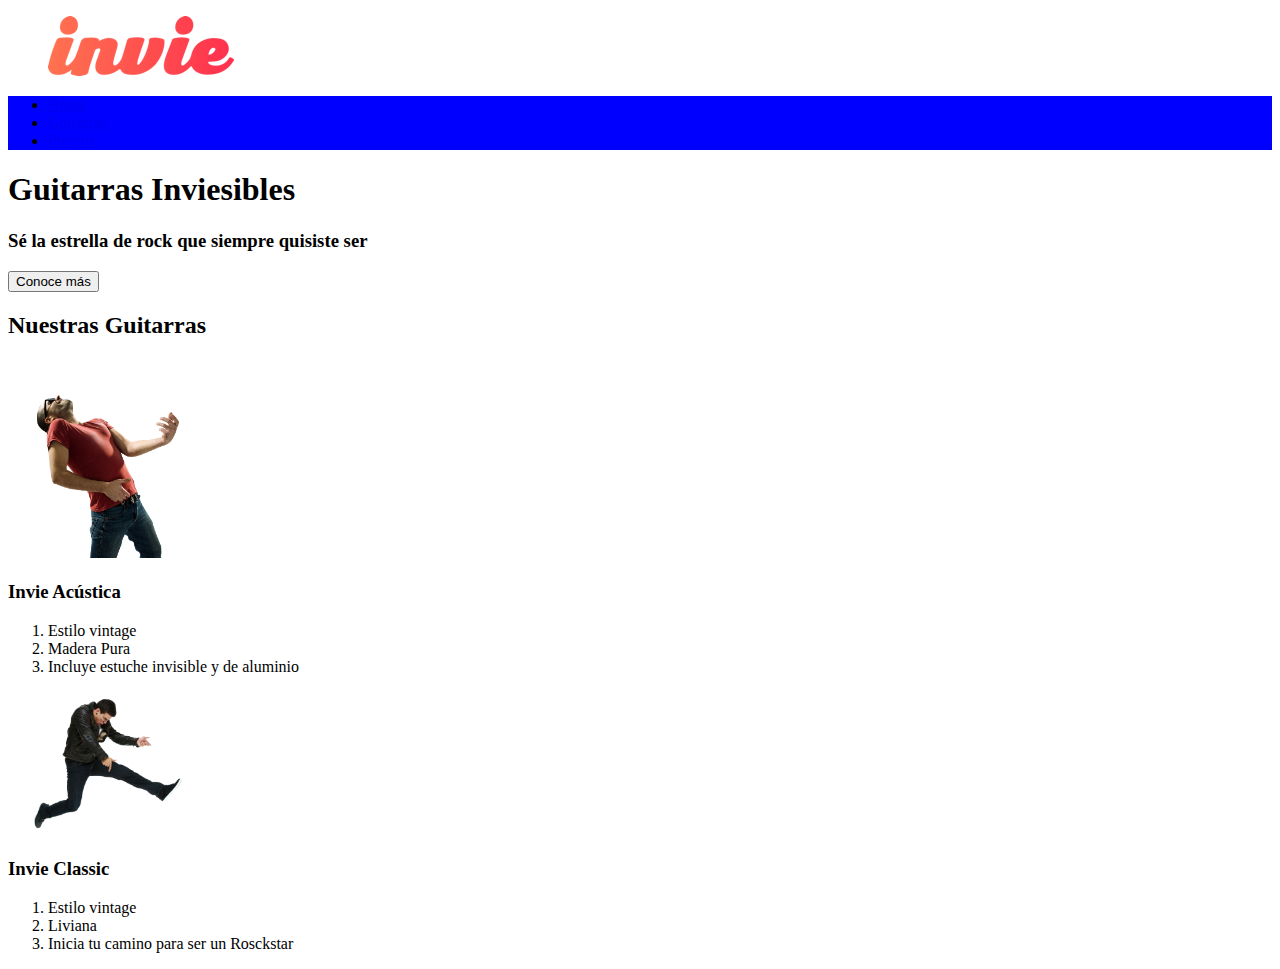
<file: index.html>
<!DOCTYPE html>
<html>
<head>
	<meta charset="utf-8">
	<link rel="stylesheet" type="text/css" href="css/invie.css">
	<title>Invie - tus mejores guitarras!</title>
</head>
<body>
	<header id="header">
		<figure> <!-- logotipo -->
			<img src="images/invie.png" width="186" height="60" alt="Invie Logotipo">
		</figure>
		<nav>
			<ul>
				<li>
					<a href="index.html">Home</a>
				</li>
				<li>
					<a href="#guitarras">Guitarras</a>
				</li>
				<li>
					<a href="precios.html">Precios</a>
				</li>
			</ul>
		</nav>
	</header>
	<section id="portada"> <!-- Portada -->
		<h1>Guitarras Inviesibles</h1>
		<h3>Sé la estrella de rock que siempre quisiste ser</h3>
		<button>Conoce más</button>
	</section>
	<section id="guitarras"> <!-- Guitarras -->
		<h2>Nuestras Guitarras</h2>
		<article> <!-- Guitarra 1 -->
			<img src="images/invie-acustica.png" alt="Acústica" width="200" height="">
			<h3>Invie Acústica</h3>
			<ol>
				<li>Estilo vintage</li>
				<li>Madera Pura</li>
				<li>Incluye estuche invisible y de aluminio</li>
			</ol>
		</article>
		<article> <!-- Guitarra 2 -->
			<img src="images/invie-classic.png" alt="Clásica" width="200" height="">
			<h3>Invie Classic</h3>
			<ol>
				<li>Estilo vintage</li>
				<li>Liviana</li>
				<li>Inicia tu camino para ser un Rosckstar</li>
			</ol>
		</article>
	</section>
</body>
</html>
</file>
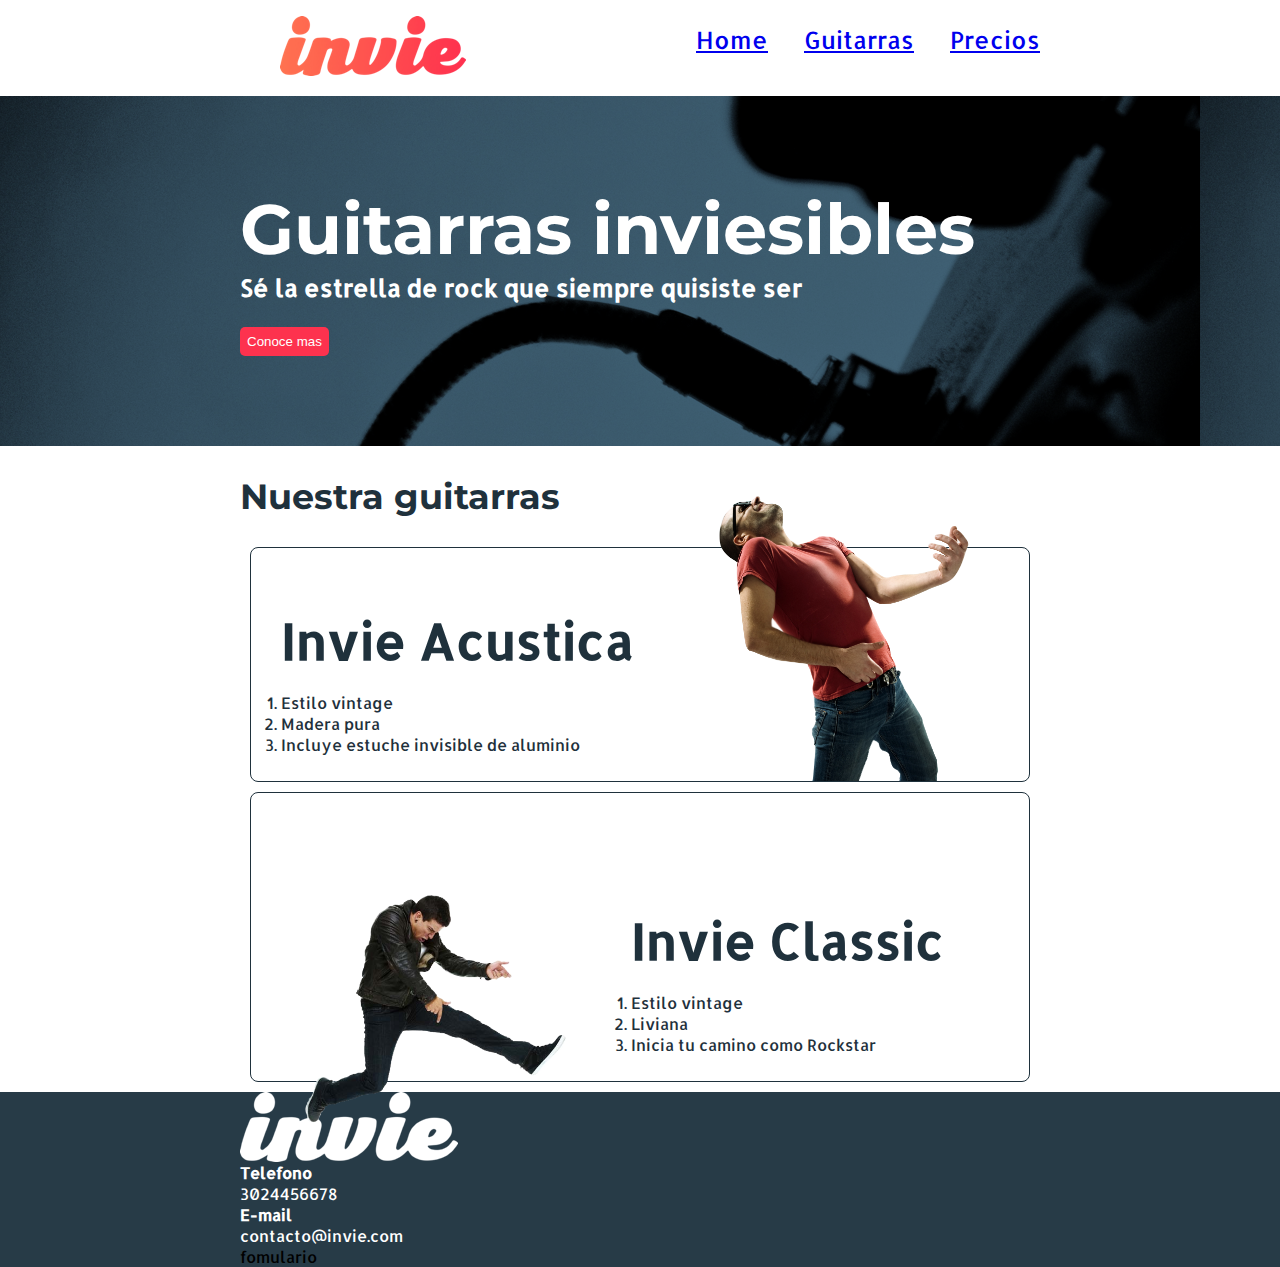
<file: images/invie 2/index.html>
<!DOCTYPE html>
<html>
  <head>
    <title>Invie - tus mejores guitarras!!</title>
    <meta charset="utf-8"/>
    <link href='https://fonts.googleapis.com/css?family=Montserrat:400,700|Allerta' rel='stylesheet' type='text/css'>
    <link rel="stylesheet" href="css/invie.css"/>
  </head>
  <body>
    <header id="header" class="header contenedor"> <!-- header -->
      <figure class="logotipo"> <!-- logotipo -->
        <img src="images/invie.png" width="186" height="60" alt="Invie logotipo"/>
      </figure>
      <nav class="menu"> <!-- menu -->
        <ul>
          <li>
            <a href="index.html">Home</a>
          </li>
          <li>
            <a href="#guitarras">Guitarras</a>
          </li>
          <li>
            <a href="precios.html">Precios</a>
          </li>
        </ul>
      </nav>
    </header>
    <section id="portada" class="portada "> <!-- portada -->
      <div class="contenedor">
        <h1 class="titulo">Guitarras inviesibles</h1><!-- titulo -->
        <h3 class="title-a">Sé la estrella de rock que siempre quisiste ser</h3><!-- resumen -->
        <button>Conoce mas</button><!-- boton -->
      </div>
    </section>
    <section id="guitarras" class="guitarras contenedor"> <!-- guitarras -->
      <h2>Nuestra guitarras</h2><!-- titulo -->
      <article class="guitarra"> <!-- guitarra 1 -->
        <img class="derecha" src="images/invie-acustica.png" alt="Guitarra Invie Acustica" width="350"/>
        <div class="contenedor-guitarra-a">
          <h3 class="title-b">Invie Acustica</h3>
          <ol>
            <li>Estilo vintage</li>
            <li>Madera pura</li>
            <li>Incluye estuche invisible de aluminio</li>
          </ol>
        </div>
      </article>
      <article class="guitarra"> <!-- guitarra 2 -->
        <img class="izquierda" src="images/invie-classic.png" alt="Guitarra Invie Classic" width="350"/>
        <div class="contenedor-guitarra-b">
          <h3 class="title-b">Invie Classic</h3>
          <ol>
            <li>Estilo vintage</li>
            <li>Liviana</li>
            <li>Inicia tu camino como Rockstar</li>
          </ol>
        </div>
      </article>
    </section>
    <footer class="footer">
      <div class="contenedor">
        <div class="contacto">
          <img src="images/invie-white.png" alt="logotipo blanco"/>
          <a href="tel:+573024456678"><strong>Telefono</strong> <span>3024456678</span></a>
          <a href="mailto:contacto@invie.com"><strong>E-mail</strong> <span>contacto@invie.com</span></a>
        </div>
        <div class="fomulario">
          fomulario
        </div>
      </div>
    </footer>
  </body>
</html>
</file>
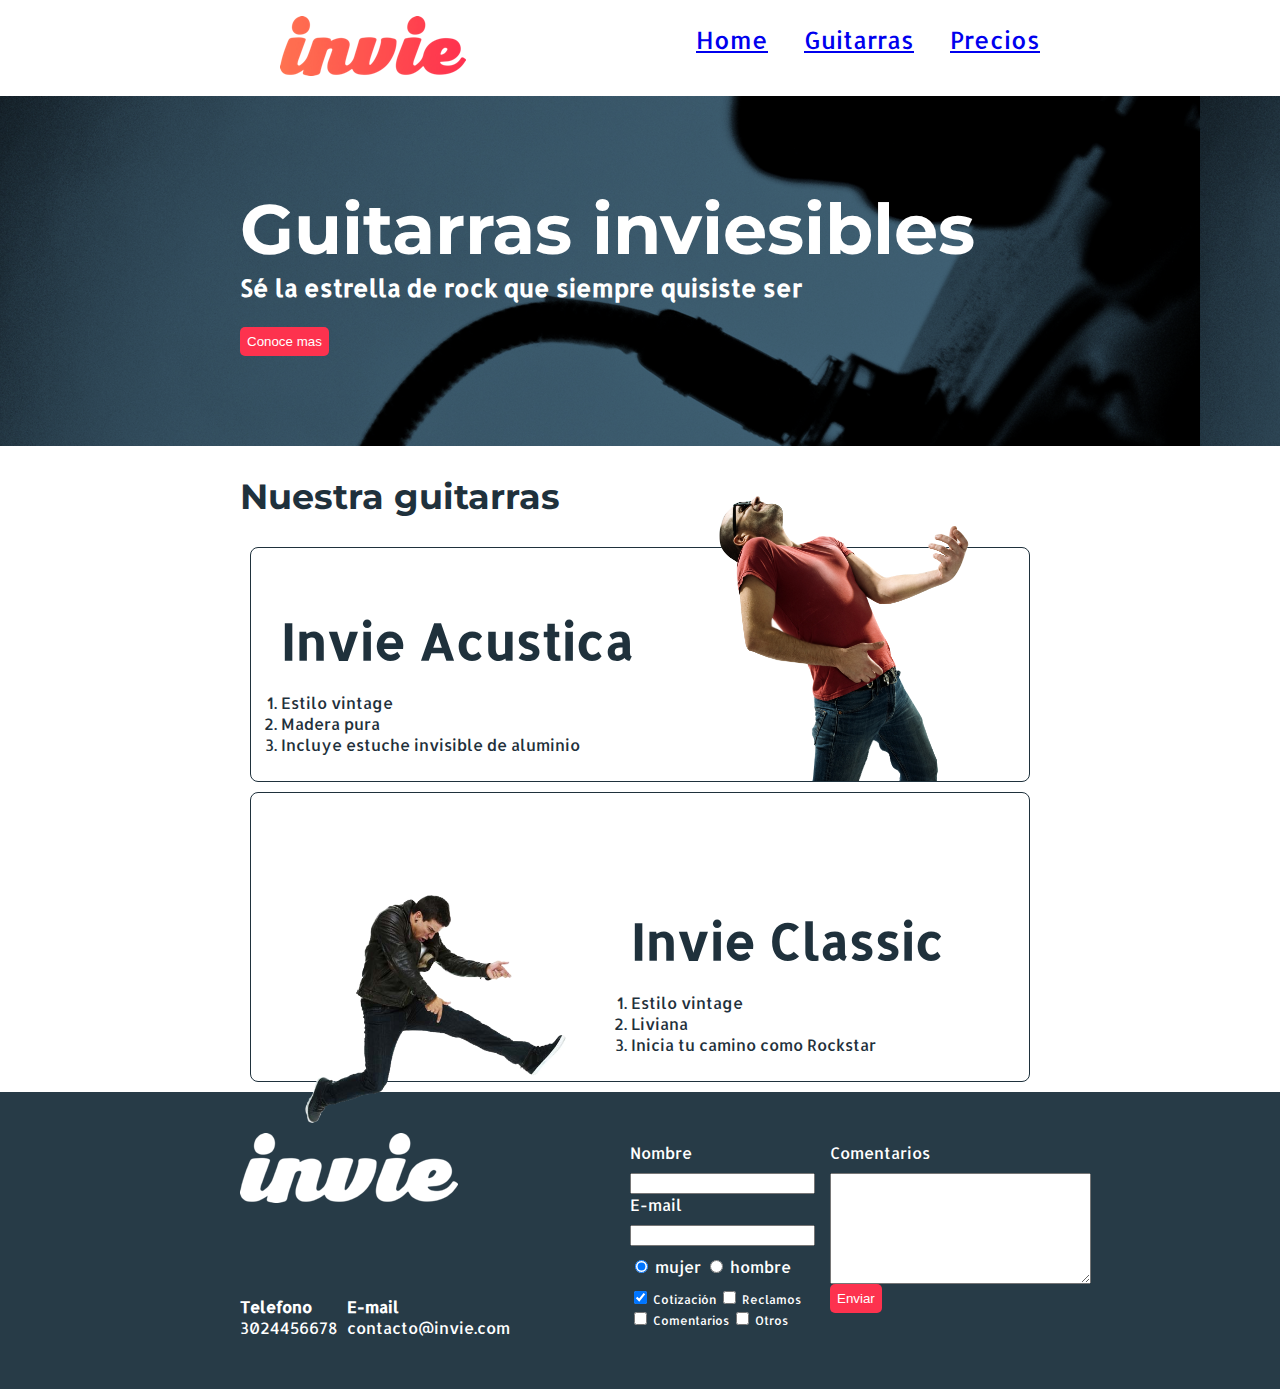
<file: images/invie 3/index.html>
<!DOCTYPE html>
<html>
  <head>
    <title>Invie - tus mejores guitarras!!</title>
    <meta charset="utf-8"/>
    <link href='https://fonts.googleapis.com/css?family=Montserrat:400,700|Allerta' rel='stylesheet' type='text/css'>
    <link rel="stylesheet" href="css/invie.css"/>
  </head>
  <body>
    <header id="header" class="header contenedor"> <!-- header -->
      <figure class="logotipo"> <!-- logotipo -->
        <img src="images/invie.png" width="186" height="60" alt="Invie logotipo"/>
      </figure>
      <nav class="menu"> <!-- menu -->
        <ul>
          <li>
            <a href="index.html">Home</a>
          </li>
          <li>
            <a href="#guitarras">Guitarras</a>
          </li>
          <li>
            <a href="precios.html">Precios</a>
          </li>
        </ul>
      </nav>
    </header>
    <section id="portada" class="portada "> <!-- portada -->
      <div class="contenedor">
        <h1 class="titulo">Guitarras inviesibles</h1><!-- titulo -->
        <h3 class="title-a">Sé la estrella de rock que siempre quisiste ser</h3><!-- resumen -->
        <button class="button">Conoce mas</button><!-- boton -->
      </div>
    </section>
    <section id="guitarras" class="guitarras contenedor"> <!-- guitarras -->
      <h2>Nuestra guitarras</h2><!-- titulo -->
      <article class="guitarra"> <!-- guitarra 1 -->
        <img class="derecha" src="images/invie-acustica.png" alt="Guitarra Invie Acustica" width="350"/>
        <div class="contenedor-guitarra-a">
          <h3 class="title-b">Invie Acustica</h3>
          <ol>
            <li>Estilo vintage</li>
            <li>Madera pura</li>
            <li>Incluye estuche invisible de aluminio</li>
          </ol>
        </div>
      </article>
      <article class="guitarra"> <!-- guitarra 2 -->
        <img class="izquierda" src="images/invie-classic.png" alt="Guitarra Invie Classic" width="350"/>
        <div class="contenedor-guitarra-b">
          <h3 class="title-b">Invie Classic</h3>
          <ol>
            <li>Estilo vintage</li>
            <li>Liviana</li>
            <li>Inicia tu camino como Rockstar</li>
          </ol>
        </div>
      </article>
    </section>
    <footer class="footer">
      <div class="contenedor">
        <div class="contacto">
          <img src="images/invie-white.png" alt="logotipo blanco"/>
          <a href="tel:+573024456678"><strong>Telefono</strong> <span>3024456678</span></a>
          <a href="mailto:contacto@invie.com"><strong>E-mail</strong> <span>contacto@invie.com</span></a>
        </div>
        <form class="formulario">
          <div class="col1">
            <label for="nombre">Nombre</label>
            <input type="text" required id="nombre" name="nombre"/>
            <label for="email">E-mail</label>
            <input type="email" required id="email" name="email"/>
            <div class="sexo">
              <label for="mujer">
                <input type="radio" id="mujer" checked name="sexo" value="mujer"> mujer
              </label>
              <label for="hombre">
                <input type="radio" id="hombre" name="sexo" value="hombre"> hombre
              </label>
            </div>
            <div class="intereses">
              <label for="cotizacion">
                <input type="checkbox" checked id="cotizacion" name="intereses" value="cotizacion"> Cotización
              </label>
              <label for="reclamos">
                <input type="checkbox" id="reclamos" name="intereses" value="reclamos"> Reclamos
              </label>
              <label for="comentarios">
                <input type="checkbox" id="comentarios" name="intereses" value="comantarios"> Comentarios
              </label>
              <label for="otros">
                <input type="checkbox" id="otros" name="intereses" value="otros"> Otros
              </label>
            </div>
          </div>
          <div class="col2">
            <label for="comentarios">Comentarios</label>
            <textarea name="comantarios" id="comentarios" cols="30" rows="7"></textarea>
            <input type="submit" value="Enviar" class="button"/>
          </div>
        </form>
      </div>
    </footer>
  </body>
</html>
</file>
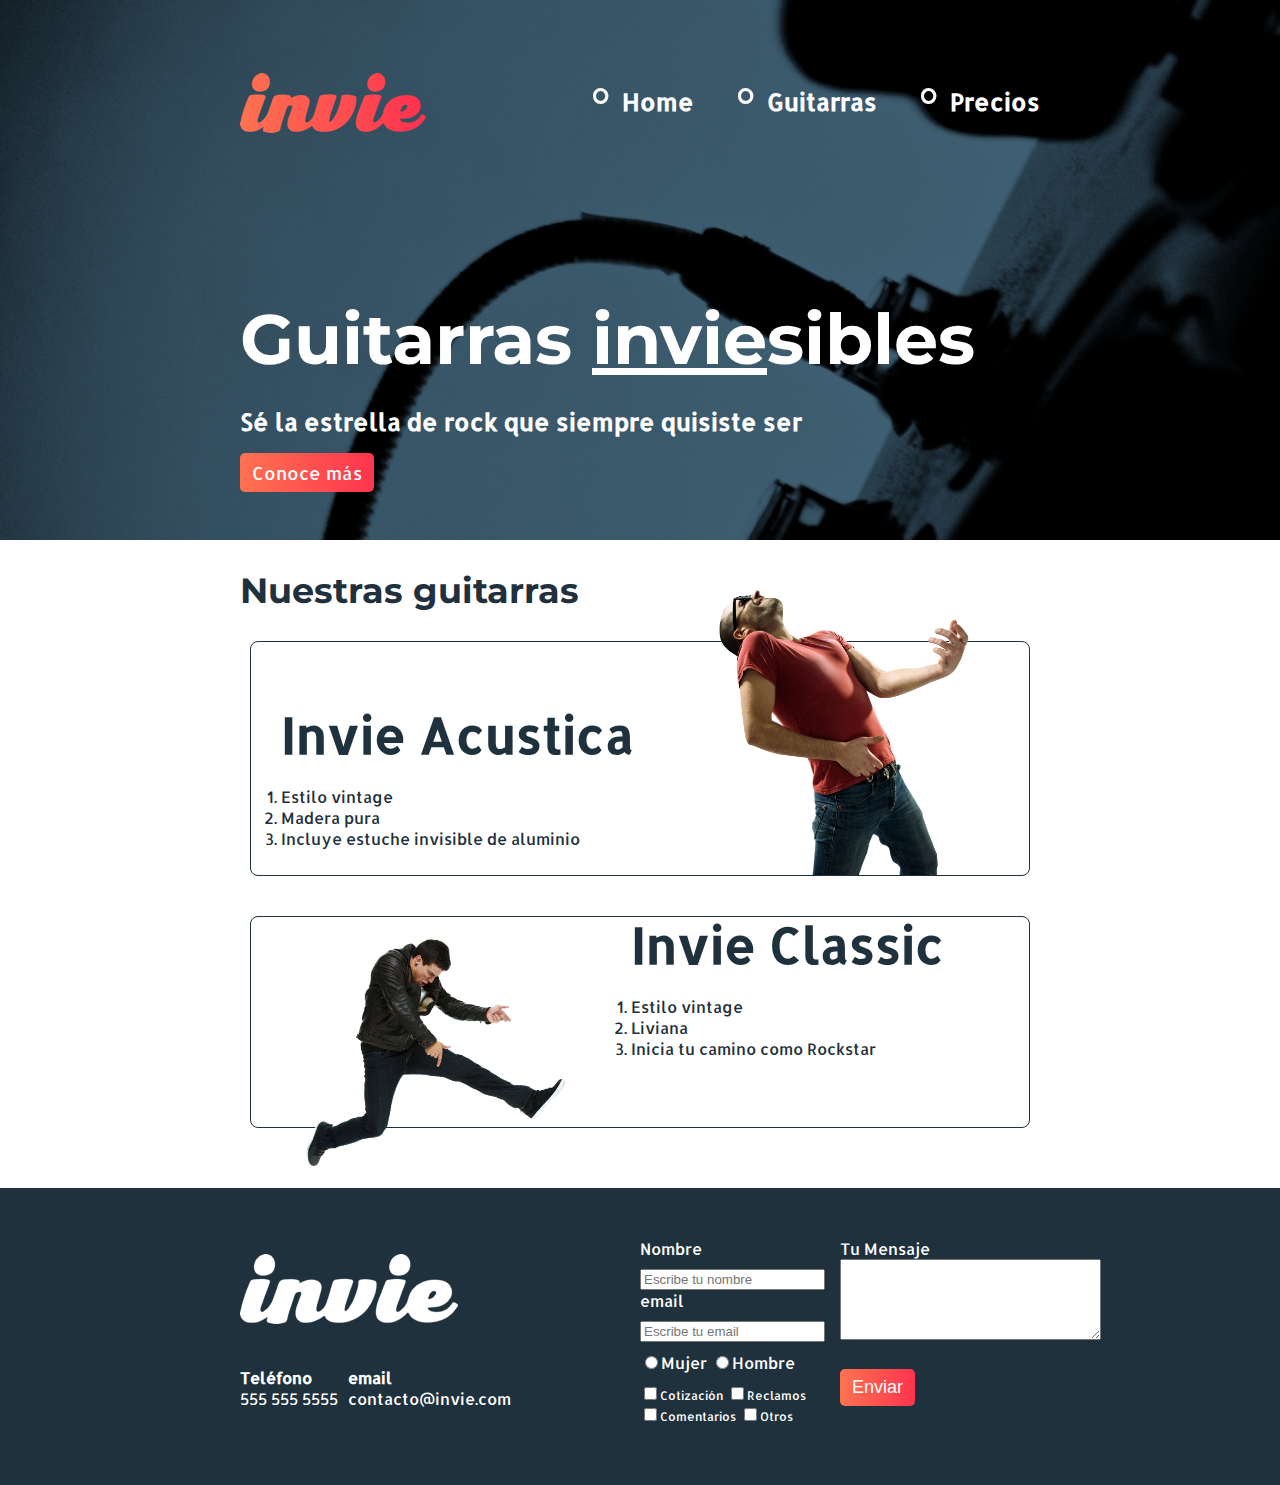
<file: images/invie/index.html>
<!DOCTYPE html>
<html>
  <head>
    <title>Invie - tus mejores guitarras!!</title>
    <meta charset="utf-8"/>
    <link href="https://fonts.googleapis.com/css?family=Allerta|Montserrat:400,700" rel="stylesheet">
    <link rel="stylesheet" href="css/invie.css"/>
  </head>
  <body>
    <section id="portada" class="portada background"> <!-- portada -->
    <header id="header" class="header contenedor"> <!-- header -->
      <figure class="logotipo"> <!-- logotipo -->
        <img src="images/invie.png" width="186" height="60" alt="Invie logotipo"/>
      </figure>
      <nav class="menu"> <!-- menu -->
        <ul>
          <li>
            <a href="index.html"><strong>Home</strong></a>
          </li>
          <li>
            <a href="#guitarras"><strong>Guitarras</strong></a>
          </li>
          <li>
            <a href="precios.html"><strong>Precios</strong></a>
          </li>
        </ul>
      </nav>
    </header>
      <div class="contenedor">
        <h1 class="titulo">Guitarras <span>invie</span>sibles</h1><!-- titulo -->
        <h3 class="title-a">Sé la estrella de rock que siempre quisiste ser</h3><!-- resumen -->
        <a class="button" href="#guitarras">Conoce más</a><!-- boton -->
      </div>
    </section>
    <section id="guitarras" class="guitarras contenedor"> <!-- guitarras -->
      <h2>Nuestras guitarras</h2><!-- titulo -->
      <article class="guitarra right"> <!-- guitarra 1 -->
        <img src="images/invie-acustica.png" alt="Guitarra Invie Acustica" width="350"/>
        <div class="conguita">
          <h3 class="title-b">Invie Acustica</h3>
          <ol>
            <li>Estilo vintage</li>
            <li>Madera pura</li>
            <li>Incluye estuche invisible de aluminio</li>
          </ol>
        </div>
      </article>
      <article class="guitarra left b"> <!-- guitarra 2 -->
        <img src="images/invie-classic.png" alt="Guitarra Invie Classic" width="350"/>
        <div class="conguitb">
          <h3 class="title-b">Invie Classic</h3>
          <ol>
            <li>Estilo vintage</li>
            <li>Liviana</li>
            <li>Inicia tu camino como Rockstar</li>
          </ol>
        </div>
      </article>
    </section>
    <footer class="footer">
      <div class="contenedor">
        <div class="contacto">
          <img src="images/invie-white.png" alt="logotipo blanco">
          <a href="tel:+555 555 5555"><strong>Teléfono</strong> <span> 555 555 5555</span></a>
          <a href="mailto:contacto@invie.com"><strong>email</strong> <span>contacto@invie.com</span></a>
        </div>
      <form class="formulario">
        <div class="col1">
          <label for="nombre">Nombre</label>
          <input type="text" name="nombre" required="" placeholder="Escribe tu nombre" id="nombre">
          <label for="email">email</label>
          <input type="email" name="email" required="" placeholder="Escribe tu email" id="email">
          <div class="sexo">
            <label for="mujer"><input type="radio" name="sexo" required="" id="mujer" value="Mujer">Mujer</label>
            <label for="hombre"><input type="radio" name="sexo" required="" id="hombre" value="Hombre">Hombre</label>
          </div>
          <div class="intereses">
            <label for="Cotización"><input type="checkbox" name="intereses" id="cotización" value="Cotización">Cotización</label>
            <label for="Reclamos"><input type="checkbox" name="intereses" id="reclamos" value="Reclamos">Reclamos</label>
            <label for="Comentarios"><input type="checkbox" name="intereses" id="cometarios" value="Comentarios">Comentarios</label>
            <label for="Otros"><input type="checkbox" name="intereses" id="otros" value="Otros">Otros</label>
          </div>
        </div>
        <div class="col2">
          <label for="mensaje">Tu Mensaje<textarea cols="30" rows="5" name="mensaje" id="mensaje"></textarea></label>
          <input type="submit" name="" value="Enviar" class="button">
        </div>
      </form>
    </footer>
  </body>
</html>
</file>
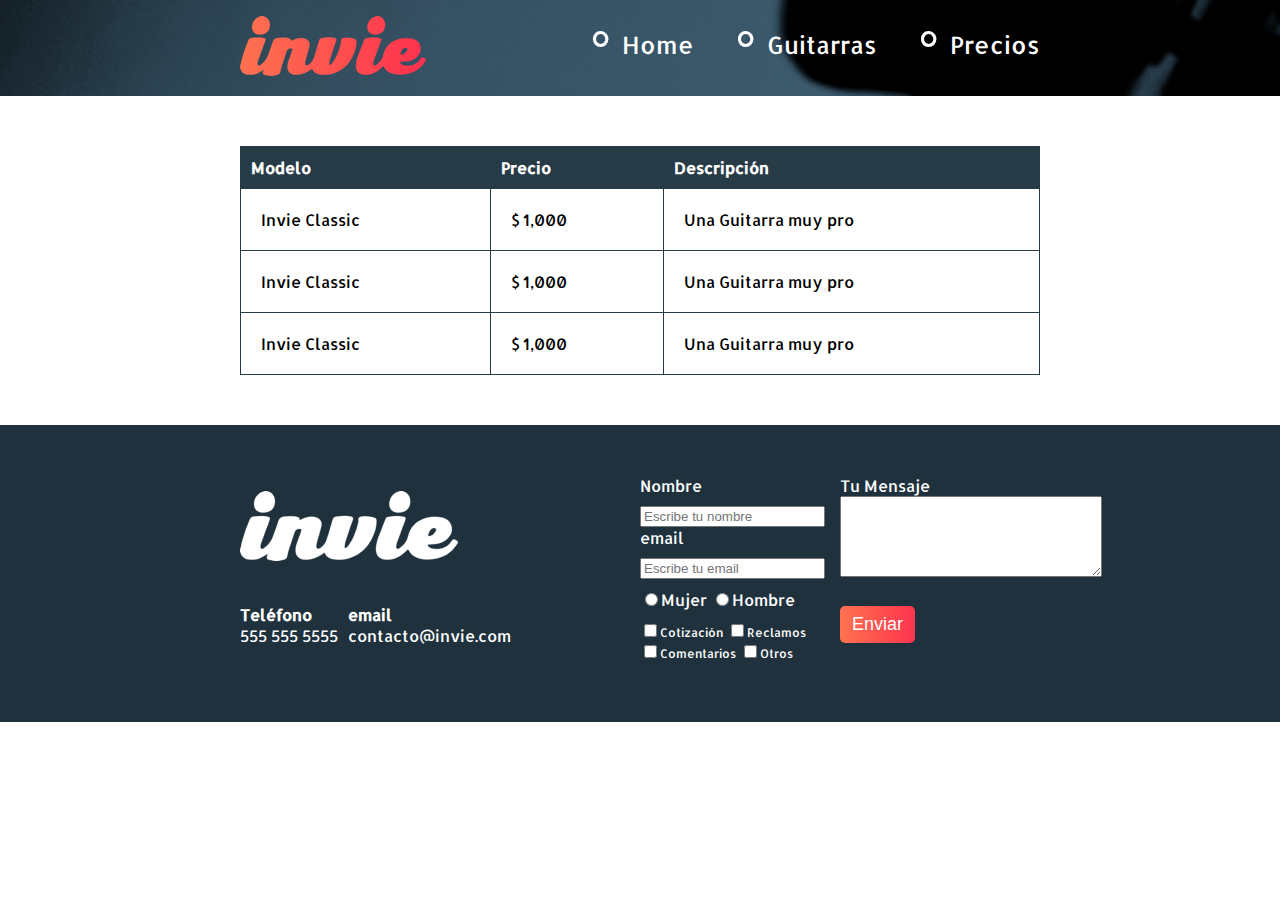
<file: images/invie/precios.html>
<!DOCTYPE html>
<html>
  <head>
    <title>Invie - tus mejores guitarras!!</title>
    <meta charset="utf-8"/>
    <link href="https://fonts.googleapis.com/css?family=Allerta|Montserrat:400,700" rel="stylesheet">
    <link rel="stylesheet" href="css/invie.css"/>
  </head>
  <body>
    <header id="header" class="header background"> <!-- header -->
      <div class="contenedor">
      <figure class="logotipo"> <!-- logotipo -->
        <img src="images/invie.png" width="186" height="60" alt="Invie logotipo"/>
      </figure>
      <nav class="menu"> <!-- menu -->
        <ul>
          <li>
            <a href="index.html">Home</a>
          </li>
          <li>
            <a href="index.html#guitarras">Guitarras</a>
          </li>
          <li>
            <a href="precios.html">Precios</a>
          </li>
        </ul>
      </nav>
      </div>

    </header>

    <section class="tabla">
    	<div class="contenedor">
	    	<table>
	    		<thead>
	    			<tr>
	    				<th>Modelo</th>
	    				<th>Precio</th>
	    				<th>Descripción</th>
	    			</tr>
	    		</thead>
	    		<tbody>
	    			<tr>
	    				<td>Invie Classic</td>
	    				<td>$ 1,000</td>
	    				<td>Una Guitarra muy pro</td>
	    			</tr>
	    			<tr>
	    				<td>Invie Classic</td>
	    				<td>$ 1,000</td>
	    				<td>Una Guitarra muy pro</td>
	    			</tr>
	    			<tr>
	    				<td>Invie Classic</td>
	    				<td>$ 1,000</td>
	    				<td>Una Guitarra muy pro</td>
	    			</tr>
	    		</tbody>
	    	</table>
    	</div>
    </section>
    <footer class="footer">
      <div class="contenedor">
        <div class="contacto">
          <img src="images/invie-white.png" alt="logotipo blanco">
          <a href="tel:+555 555 5555"><strong>Teléfono</strong> <span> 555 555 5555</span></a>
          <a href="mailto:contacto@invie.com"><strong>email</strong> <span>contacto@invie.com</span></a>
        </div>
      <form class="formulario">
        <div class="col1">
          <label for="nombre">Nombre</label>
          <input type="text" name="nombre" required="" placeholder="Escribe tu nombre" id="nombre">
          <label for="email">email</label>
          <input type="email" name="email" required="" placeholder="Escribe tu email" id="email">
          <div class="sexo">
            <label for="mujer"><input type="radio" name="sexo" required="" id="mujer" value="Mujer">Mujer</label>
            <label for="hombre"><input type="radio" name="sexo" required="" id="hombre" value="Hombre">Hombre</label>
          </div>
          <div class="intereses">
            <label for="Cotización"><input type="checkbox" name="intereses" id="cotización" value="Cotización">Cotización</label>
            <label for="Reclamos"><input type="checkbox" name="intereses" id="reclamos" value="Reclamos">Reclamos</label>
            <label for="Comentarios"><input type="checkbox" name="intereses" id="cometarios" value="Comentarios">Comentarios</label>
            <label for="Otros"><input type="checkbox" name="intereses" id="otros" value="Otros">Otros</label>
          </div>
        </div>
        <div class="col2">
          <label for="mensaje">Tu Mensaje<textarea cols="30" rows="5" name="mensaje" id="mensaje"></textarea></label>
          <input type="submit" name="" value="Enviar" class="button">
        </div>
      </form>
    </footer>
  </body>
</html>
</file>
<file: css/invie.css>
header nav{
	background: blue;
}
</file>
<file: images/invie 2/css/invie.css>
/** {
  width: tamaño;
  height: tamaño;
  padding: 10px;
  padding-top: 10px;
  padding-right: 13px;
  padding-left: 15px;
  padding-bottom: 5px;
  padding: 10px 13px 5px 15px;
  margin: 10px;
  margin-top: 10px;
  margin-right: 13px;
  margin-left: 15px;
  margin-bottom: 5px;
  margin: 10px 13px 5px 15px;
  border: 2px solid red;
}*/

body {
  font-family: 'Allerta', sans-serif;
  margin: 0;
}

button {
  border-radius: 5px;
  border: none;
  background: #fd324e;
  color: white;
  padding: 7px;
}

.titulo {
  font-family: 'Montserrat', sans-serif;
  font-size: 70px;
  margin-bottom: 0;
  margin-top: 70px;
}

.title-a {
  font-size: 24px;
  margin-top: 0;
}

.title-b {
  font-size: 50px;
  margin-bottom: 20px;
}

.guitarras {
  color: #1F313C;
}

.guitarras h2 {
  font-family: 'Montserrat', sans-serif;
  font-size: 35px;
}


.portada {
  background-image: url('../images/background.png');
  color: white;
  padding: 20px;
}

.portada button {
  margin-bottom: 70px;
}


.menu {
  font-size: 24px;
  display: inline-block;
  position: absolute;
  right: 0;
}

.menu li {
  display: inline-block;
  margin-left: 30px;
}


.logotipo {
  display: inline-block;
}


.contenedor {
  width: 800px;
  margin: auto;
}

.guitarra {
  margin: 10px;
  padding: 10px;
  /*overflow: hidden;*/
  border: 1px solid #1F313C;
  border-radius: 8px;
}
.guitarra ol {
  padding: 0;
}


.derecha {
  float: right;
  position: relative;
  top: -127px;
}

.izquierda {
  float: left;
  position: relative;
  top: 80px;
}

.contenedor-guitarra-a {
  padding-left: 20px;
}
.contenedor-guitarra-b {
  margin-left: 370px;

}

.header {
  position: relative;
}


.footer {
  background: #273b47;
}

.contacto img {
  display: block;
}

.contacto strong {
  display: block;
}

.contacto a {
  color: white;
  text-decoration: none;
}
</file>
<file: images/invie 3/css/invie.css>
/** {
  width: tamaño;
  height: tamaño;
  padding: 10px;
  padding-top: 10px;
  padding-right: 13px;
  padding-left: 15px;
  padding-bottom: 5px;
  padding: 10px 13px 5px 15px;
  margin: 10px;
  margin-top: 10px;
  margin-right: 13px;
  margin-left: 15px;
  margin-bottom: 5px;
  margin: 10px 13px 5px 15px;
  border: 2px solid red;
}*/

body {
  font-family: 'Allerta', sans-serif;
  margin: 0;
}

.button {
  border-radius: 5px;
  border: none;
  background: #fd324e;
  color: white;
  padding: 7px;
}

.titulo {
  font-family: 'Montserrat', sans-serif;
  font-size: 70px;
  margin-bottom: 0;
  margin-top: 70px;
}

.title-a {
  font-size: 24px;
  margin-top: 0;
}

.title-b {
  font-size: 50px;
  margin-bottom: 20px;
}

.guitarras {
  color: #1F313C;
}

.guitarras h2 {
  font-family: 'Montserrat', sans-serif;
  font-size: 35px;
}


.portada {
  background-image: url('../images/background.png');
  color: white;
  padding: 20px;
}

.portada button {
  margin-bottom: 70px;
}


.menu {
  font-size: 24px;
  display: inline-block;
  position: absolute;
  right: 0;
}

.menu li {
  display: inline-block;
  margin-left: 30px;
}


.logotipo {
  display: inline-block;
}


.contenedor {
  width: 800px;
  margin: auto;
}

.guitarra {
  margin: 10px;
  padding: 10px;
  /*overflow: hidden;*/
  border: 1px solid #1F313C;
  border-radius: 8px;
}
.guitarra ol {
  padding: 0;
}


.derecha {
  float: right;
  position: relative;
  top: -127px;
}

.izquierda {
  float: left;
  position: relative;
  top: 80px;
}

.contenedor-guitarra-a {
  padding-left: 20px;
}
.contenedor-guitarra-b {
  margin-left: 370px;

}

.header {
  position: relative;
}


.footer {
  background: #273b47;
}

.contacto {
  display: flex;
  width: 300px;
  flex-wrap: wrap;
  align-items: center;
}

.contacto img {
  display: block;
}

.contacto strong {
  display: block;
}

.contacto a {
  color: white;
  text-decoration: none;
  margin: 10px 10px 10px 0;
}


.footer .contenedor {
  display: flex;
  justify-content: space-between;
}


.formulario {
  display: flex;
  width: 400px;
  color: white;
  padding: 50px 10px;
}


.col1, .col2 {
  display: flex;
  flex-direction: column;
}

.col1 {
  margin-right: 15px;
}
.col2 {
  align-items: flex-start;
}

.intereses label {
  font-size: 12px;
}

.formulario label, .sexo, .intereses {
  margin-bottom: 10px;
}


.sexo {
  margin-top: 10px;
}
</file>
<file: images/invie/css/invie.css>
body {
  font-family: 'Allerta', sans-serif;
  margin: 0;
}

.titulo {
  font-size: 70px;
  font-family: 'Montserrat', sans-serif;
  margin-bottom: 0px;
  margin-top: 70px;
}

.titulo span {
  text-decoration: underline;
}

.title-a {
  font-size: 24px;
  margin-top: : 0;
}

.title-b {
  font-size: 50px;
  margin-bottom: 20px;
}

.guitarras h2 {
  font-size: 35px;
  font-family: 'Montserrat', sans-serif;
}

.background {
  background-image: url('../images/background.png');
  background-size: cover;
}

.portada {
  color: white;
  padding: 20px;
  height: 500px;
  display: flex;
  flex-direction: column;
  align-items: flex-start;
/*  justify-content: center;*/
}

.contenedor {
  width: 800px;
  margin: auto;
  position: relative;
}

.guitarras {
  color: #1F313C;
  margin-bottom: 60px;
}

.menu {
  font-size: 24px;
  display: inline-block;
  position: absolute;
  right: 0 ;
}

.menu a {
  color: white;
  text-decoration: none;
}

.menu li {
  display: inline-block;
  margin-left: 30px;
}

.menu li:before {
  content: '∘';
  font-size: 50px;
  line-height: 20px;
  color: white;
}

.logotipo {
  display: inline-block;
  margin-left: 0;
}

.portada button {
  margin-bottom: 70px;
}

.header{
  position: relative;
}

.right img {
  float: right;
  position: relative;
  top: -127px;
}

.left img {
  float: left;
  position: relative;
}

.guitarra {
  margin: 10px 10px 40px 10px;
  padding: 10px;
/*  overflow: hidden;*/
  border: 1px solid #1F313C;
  border-radius: 8px;
}

.guitarra ol {
  padding: 0;
}

.conguita {
  padding-left: 20px; 
}

.conguitb {
  margin-left: 370px;
  position: relative;
  bottom: 90px;
}

.guitarra.b {
  height: 190px;
}

.button {
  border-radius: 5px;
/*  background: #fd324e;*/
  color: white;
  border: none;
  padding: 8px 12px;
  cursor: pointer;
  font-size: 18px;
  text-decoration: none;
  background: linear-gradient(to left, #fe344e, #ff7250);
}

.footer {
  background: #1F313C;
  padding-top: 50px;
  padding-bottom: 50px;
}

.contacto {
  display: flex;
  width: 300px;
  flex-wrap: wrap;
  align-items: center;
}

.contacto img {
  display: block;
}

.contacto strong {
  display: block;
}

.contacto a {
  text-decoration: none;
  color: white;
  margin: 10px 10px 10px 0;

}

.footer .contenedor {
  display: flex;
  justify-content: space-between;
}

.formulario {
  display: flex;
  width: 400px;
  color: white;
}

.formulario label, .sexo, .intereses {
  margin-bottom: 10px;
}

.col1, .col2 {
  display: flex;
  flex-direction: column;
}

.col1 {
  margin-right: 15px;
}

.col2 {
  align-items: flex-start;
}

.col2 .button {
  margin-top: 15px;
}

.intereses label {
  font-size: 12px;
}

.sexo {
  margin-top: 10px
}

table {
  width: 100%;
}

th {
  background: #273b47;
  color: white;
  padding: 10px;
  padding-left: 20;
  text-align: left;
}

td {
  padding: 20px;
}

table, td, th {
  border: 1px solid #273b47;
  border-collapse: collapse;
}

input:focus, textarea:focus {
  background: lightgray;
}

input, textarea {
  outline: 0;
}

.tabla {
  margin: 50px 0;
}
</file>
